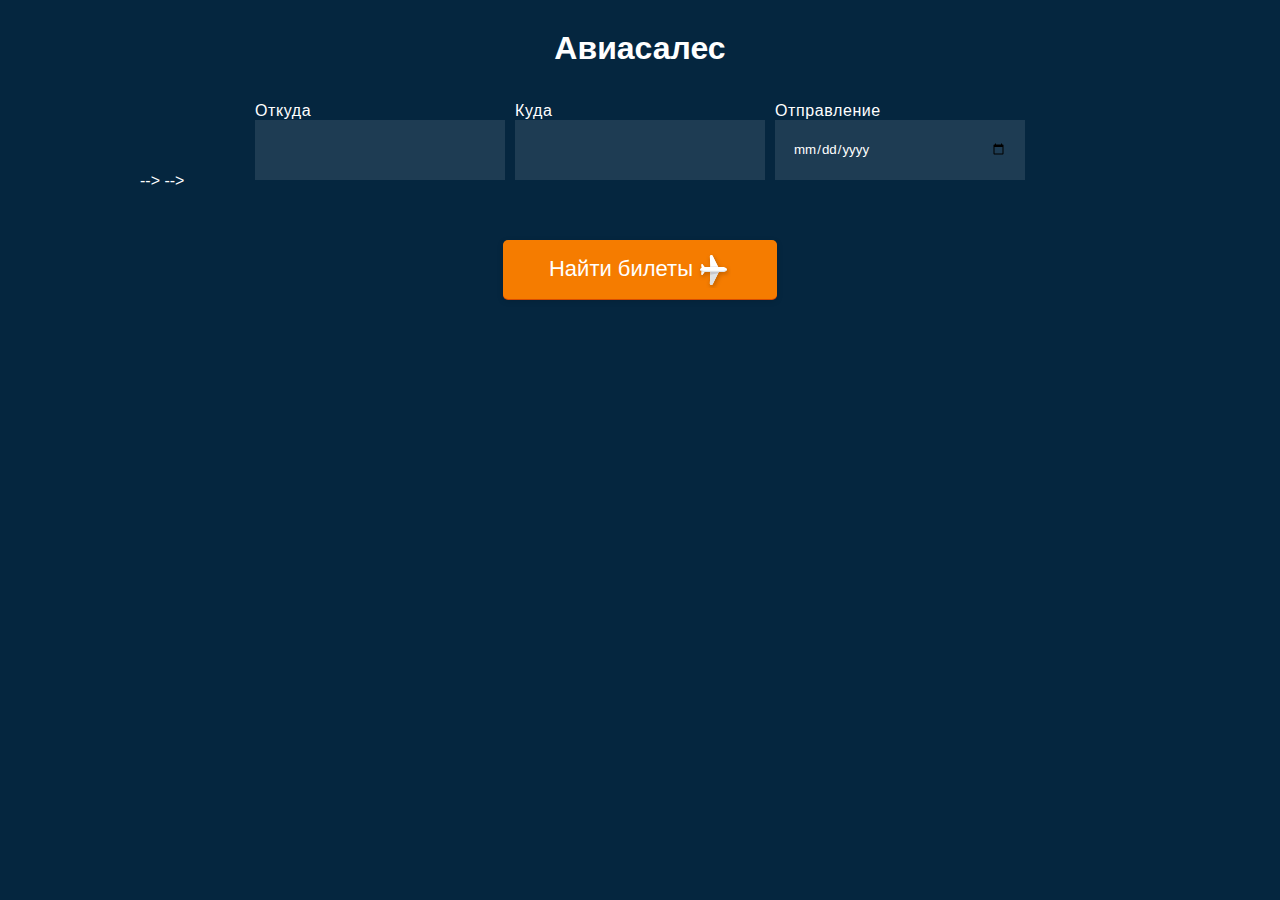
<file: glo/index.html>
<!DOCTYPE html>
<html lang="ru">

<head>
	<meta charset="UTF-8">
	<meta name="viewport" content="width=device-width, initial-scale=1.0">
	<title>Ависалес</title>
	<link rel="stylesheet" href="style.css">
</head>

<body>
	<h1>Авиасалес</h1>
	<main>
		<section class="wrapper">
			<form class="form-search">
				<div class="wrapper__search">
					<div class="input" style="display: block;">
						<label>Откуда
							<input type="text" class="input__cities-from" required>
						</label>
						<ul class="dropdown dropdown__cities-from">

						</ul>
					</div>

					<div class="input">
						<label>Куда
							<input type="text" class="input__cities-to" required>
						</label>
						<ul class="dropdown dropdown__cities-to">

						</ul>
					</div>

					<div class="input input__cities-from">
						<label>Отправление
							<input type="date" class="input__date-depart" required>
						</label>
					</div>
				</div> --> -->

				<div class="wrapper__button">
					<button type="submit" class="button button__search">
						<span class="button__search-text">Найти билеты</span>
					</button>
				</div>
			</form>
		</section>
		<section class="wrapper">

			<section class="wrapper__ticket" id="cheapest-ticket" style="display: none">
				<h2>Самый дешевый билет на выбранную дату</h2>
				
			</section> 

			<section class="block__ticket" id="other-cheap-tickets"  style="display: none">
				<h2>Самые дешевые билеты на другие даты</h2>
			</section>
		</section>


	</main>
	<!-- <script src="./main.js"></script> -->
	<script src="./index.js"></script>

</body>

</html>



<!-- <h3 class="agent">Aviakassa</h3>
<div class="ticket__wrapper">
	<div class="left-side">
		<a href="https://www.aviasales.ru/search/SVX2905KGD1" class="button button__buy">Купить
			за 19700₽</a>
	</div>
	<div class="right-side">
		<div class="block-left">
			<div class="city__from">Вылет из города
				<span class="city__name">Екатеринбург</span>
			</div>
			<div class="date">29 мая 2020 г.</div>
		</div>

		<div class="block-right">
			<div class="changes">Без пересадок</div>
			<div class="city__to">Город назначения:
				<span class="city__name">Калининград</span>
			</div>
		</div>
	</div>
</div> -->
</file>
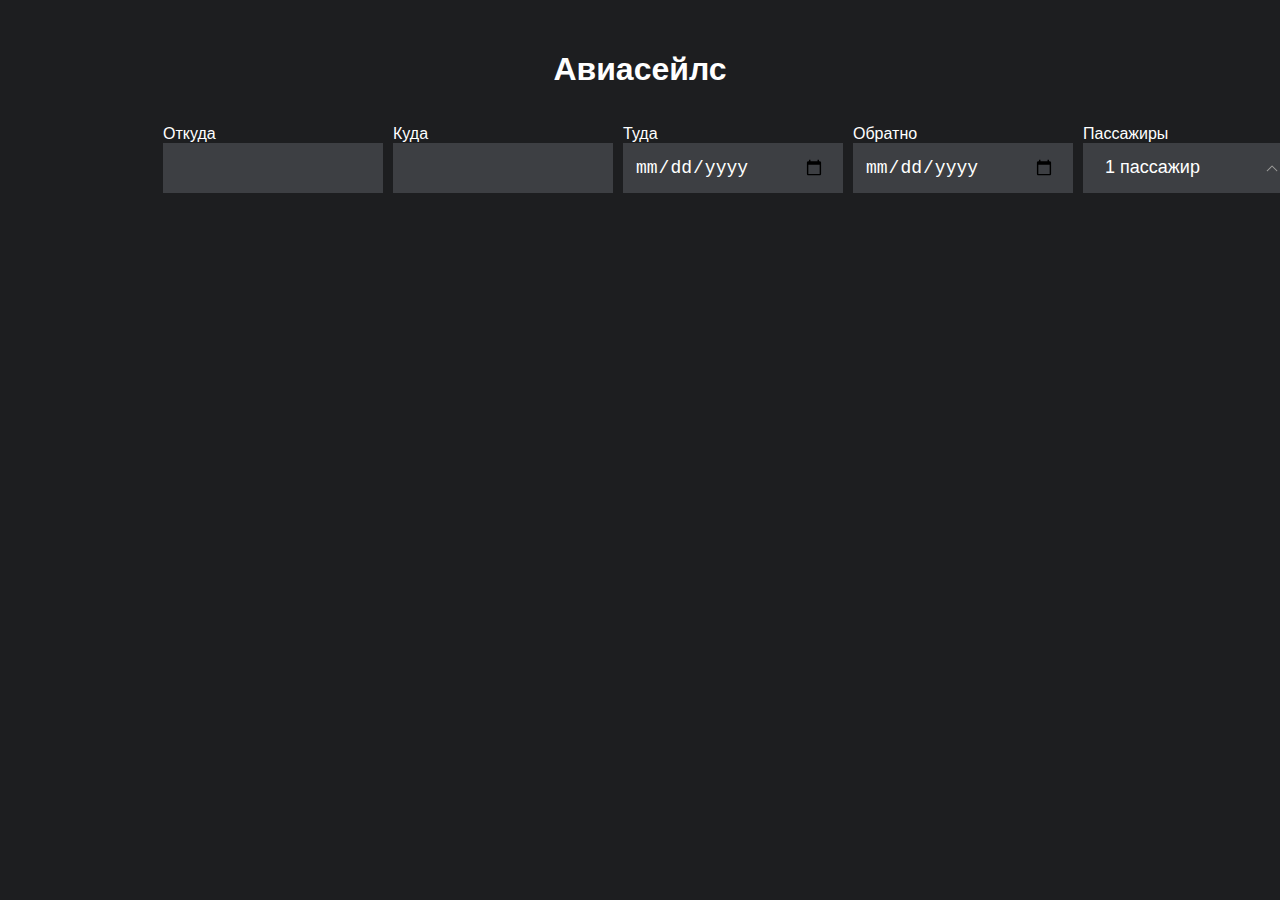
<file: inner.html>
<!DOCTYPE html>
<html lang="en">
<head>
  <meta charset="UTF-8">
  <meta name="viewport" content="width=device-width, initial-scale=1.0">
  <title>Авиасейлс</title>
  <link rel="stylesheet" href="./inner.css">
</head>
<body>
  <h1>Авиасейлс</h1>
  <main>
    <div class="wrapper">
      <form class="form-search">
        <div class="wrapper-search">
          <div class="form">
          <div class=""></div>
          <div class="input">
            <label>Откуда
              <!-- <div class="input-module"> -->
                <input class="modal where-fly-from" type="text" required>
              <!-- </div> -->
              </label>
            <ul class="list list-cities-form">
        
            </ul>
          </div>
          <!--input-->
          <div class="input">
            <label>Куда
              <!-- <div class="input-module"> -->
                <input class="modal where-fly" type="text" required>
              <!-- </div> -->
              </label>
            <ul class="list list-cities-to">
    
            </ul>
          </div> <!--input-->
          <div class="input input-cities-from">
            <label>Туда
              <div class="input-date input-module">
                <input class="modal input-date-depart" type="date" required>
              </div>
            </label>     
          </div> <!--input-->
          <div class="input input-cities-from">
            <label>Обратно
              <div class="input-module">
                <input class="modal back-input-date-depart" type="date"  required>
                <button class="trip-duration-field-clear" type="button"><svg width="24" height="24" viewBox="0 0 24 24"
                    fill="currentColor" data-test-element="icon" class="_icon_icon_2djOW" aria-hidden="true">
                    <path
                      d="M17.85 4.369A1.26 1.26 0 1119.63 6.15L13.781 12l5.85 5.85a1.26 1.26 0 11-1.781 1.781L12 13.781l-5.85 5.85A1.26 1.26 0 114.37 17.85l5.85-5.85-5.85-5.85A1.26 1.26 0 116.15 4.37l5.85 5.85 5.85-5.85z">
                    </path>
                  </svg></button>
              </div>
              </label>
          </div> <!--input-->
          <div class="input input-passenger">
            <label>Пассажиры
              <div class="input-module avia-form-passengers">
                <span class="modal additional-fields-label">1 пассажир</span>
                <span class="exp in">
                  <svg width="10" height="14" viewBox="0 0 10 16" fill="none" xmlns="http://www.w3.org/2000/svg" class="expander">
                    <mask id="path-1-inside-1" fill="white">
                      <path
                        d="M4.94967 10.4497L-8.07047e-05 5.5L0.707026 4.79289L4.94967 9.03553L9.19231 4.79289L9.89941 5.5L4.94967 10.4497Z">
                      </path>
                    </mask>
                    <path
                      d="M4.94967 10.4497L-8.07047e-05 5.5L0.707026 4.79289L4.94967 9.03553L9.19231 4.79289L9.89941 5.5L4.94967 10.4497Z"
                      fill="#262626">
                    </path>
                    <path
                      d="M4.94967 10.4497L4.24256 11.1569L4.94967 11.864L5.65677 11.1569L4.94967 10.4497ZM-8.07047e-05 5.5L-0.707187 4.79289L-1.41429 5.5L-0.707187 6.20711L-8.07047e-05 5.5ZM0.707026 4.79289L1.41413 4.08579L0.707026 3.37868L-8.07047e-05 4.08579L0.707026 4.79289ZM4.94967 9.03553L4.24256 9.74264L4.94967 10.4497L5.65677 9.74264L4.94967 9.03553ZM9.19231 4.79289L9.89941 4.08579L9.19231 3.37868L8.4852 4.08579L9.19231 4.79289ZM9.89941 5.5L10.6065 6.20711L11.3136 5.5L10.6065 4.79289L9.89941 5.5ZM5.65677 9.74264L0.707026 4.79289L-0.707187 6.20711L4.24256 11.1569L5.65677 9.74264ZM0.707026 6.20711L1.41413 5.5L-8.07047e-05 4.08579L-0.707187 4.79289L0.707026 6.20711ZM-8.07047e-05 5.5L4.24256 9.74264L5.65677 8.32843L1.41413 4.08579L-8.07047e-05 5.5ZM5.65677 9.74264L9.89941 5.5L8.4852 4.08579L4.24256 8.32843L5.65677 9.74264ZM8.4852 5.5L9.19231 6.20711L10.6065 4.79289L9.89941 4.08579L8.4852 5.5ZM9.19231 4.79289L4.24256 9.74264L5.65677 11.1569L10.6065 6.20711L9.19231 4.79289Z"
                      fill="#979797" mask="url(#path-1-inside-1)">
                    </path>
                  </svg>
                </span>
              </div>
            </label>
            
            <div class="passenger-list hide">
              <div class="inner-wrap">
                <div class="passengers-wrap">
          
                  <div class="passengers-row">
                    <div class="passenger-title">
                      <strong>Взрослые</strong>
                      <small>Старше 12 лет</small>
                    </div>
                    <div class="passenger-control-wrap">
                      <div class="tooltip-wrapper">
                        <a class="passenger-control">
                          <svg width="8" height="2" viewBox="0 0 8 2" xmlns="http://www.w3.org/2000/svg">
                            <path d="M0 0h8v2H0z" fill="#FFF" fill-rule="evenodd"></path>
                          </svg>
                        </a>
                      </div>
                      <span class="passenger-value">1</span>
                      <div class="tooltip-wrapper">
                        <a class="passenger-control control">
                          <svg width="8" height="8" viewBox="0 0 8 8" xmlns="http://www.w3.org/2000/svg">
                            <path d="M5 3h3v2H5v3H3V5H0V3h3V0h2v3z" fill="#FFF" fill-rule="evenodd"></path>
                          </svg>
                        </a>
                      </div>
                    </div>
                  </div> <!--passengers-row-->
                  <div class="passengers-row">
                    <div class="passenger-title">
                      <strong>Дети</strong>
                      <small>От 2 до 12 лет</small>
                    </div>
                    <div class="passenger-control-wrap">
                      <div class="tooltip-wrapper">
                        <a class="passenger-control">
                          <svg width="8" height="2" viewBox="0 0 8 2" xmlns="http://www.w3.org/2000/svg">
                            <path d="M0 0h8v2H0z" fill="#FFF" fill-rule="evenodd"></path>
                          </svg>
                        </a>
                      </div>
                      <span class="passenger-value">1</span>
                      <div class="tooltip-wrapper">
                        <a class="passenger-control control">
                          <svg width="8" height="8" viewBox="0 0 8 8" xmlns="http://www.w3.org/2000/svg">
                            <path d="M5 3h3v2H5v3H3V5H0V3h3V0h2v3z" fill="#FFF" fill-rule="evenodd"></path>
                          </svg>
                        </a>
                      </div>
                    </div>
                  </div> <!--passengers-row-->
          
                  <div class="passengers-row">
                    <div class="passenger-title">
                      <strong>Младенцы</strong>
                      <small>До 2 лет, без места</small>
                    </div>
                    <div class="passenger-control-wrap">
                      <div class="tooltip-wrapper">
                        <a class="passenger-control">
                            <svg width="8" height="2" viewBox="0 0 8 2" xmlns="http://www.w3.org/2000/svg">
                              <path d="M0 0h8v2H0z" fill="#FFF" fill-rule="evenodd"></path>
                            </svg>
                        </a>
                      </div>
                      <span class="passenger-value">1</span>
                      <div class="tooltip-wrapper">
                        <a class="passenger-control control">
                            <svg width="8" height="8" viewBox="0 0 8 8" xmlns="http://www.w3.org/2000/svg">
                              <path d="M5 3h3v2H5v3H3V5H0V3h3V0h2v3z" fill="#FFF" fill-rule="evenodd"></path>
                            </svg>
                        </a>
                      </div>
                    </div>
                  </div> <!--passengers-row-->
      
                </div> <!--passengers-wrap-->
              </div> <!--inner-wrap-->
            </div> <!--passenger-list-->
          </div> <!--input-->
          <div class="wrapper-button">
            <button class="button button-search">
              <span class="button-search-text">Найти билеты</span>
              <img src="./glo/img/plane.svg" alt="">
            </button>
          </div>
          </div> <!--form-->
          <!-- <div class="trip-duration-dropdown">
            <div class="trip-duration-wrap">
              <div class="trip-duration-tab">
                <div class="trip-duration-btn">
                  <span class="departure-date-icon">
                    <svg width="24" height="24" viewBox="0 0 24 24" fill="currentColor" data-test-element="icon" class="icon"
                      aria-hidden="true">
                      <path
                        d="M11 11H7v4h4v-4zm5-9v2H8V2H6v2H5c-1.11 0-1.99.9-1.99 2L3 20a2 2 0 002 2h14c1.1 0 2-.9 2-2V6c0-1.1-.9-2-2-2h-1V2h-2zm3 18H5V9h14v11z">
                      </path>
                    </svg>
                  </span>
                  Выбрать даты
                </div>
              </div>
              <div class="trip-duration-content">
                <div class="trip-duration-content-head">
                  <span class="trip-duration-content-title">Выберите дату отправления</span>
                  <button class="trip-duration-cancel-departure">
                    <span class="button-text">Обратный билет не нужен</span>
                  </button>
                </div> 
                trip-duration-content-head
                <div class="trip-duration__content-body">
                  <div class="calendar-container">
                    <div class="calendar-wrapper">
                      <div class="calendar-navbar">
                        <button class="calendar-navbar-button in">
                            <span class="calendar-navbar-icon">
                              <svg xmlns="http://www.w3.org/2000/svg" fill="none" viewBox="0 0 18 14">
                                <path fill="currentColor" d="M1.8 0L0 1.75 5.4 7 0 12.25 1.8 14 9 7 1.8 0z"></path>
                              </svg>
                            </span>
                        </button>
                        <div class="calendar-navbar-tooltip-wrapper">
                          <button class="calendar-navbar-button" type="button">
                            <span class="calendar-navbar-icon">
                              <svg xmlns="http://www.w3.org/2000/svg" fill="none" viewBox="0 0 18 14">
                                <path fill="currentColor" d="M1.8 0L0 1.75 5.4 7 0 12.25 1.8 14 9 7 1.8 0z"></path>
                              </svg>
                            </span>
                          </button>
                        </div>
                      </div>
                    </div>
                    <div class="calendar-months">
                      <div class="calendar-month">
                        <div class="calendar-caption"></div>
                        <div class="calendar-weekdays"></div>
                        <div class="calendar-weeds-body"></div>
                      </div>
                      <div class="calendar-month"></div>
                    </div>
                    </div>
                  </div>
                </div> 
                trip-duration__content-body
              </div> 
              trip-duration-content
            </div> 
            trip-duration-wrap
          </div> 
          trip-duration-dropdown -->
        </div> <!--wrapper-search-->
      </form> <!--form-search-->
    </div> <!--wrapper-->



  </main>
    <script src="./inner.js"></script>
</body>
</html>
</file>
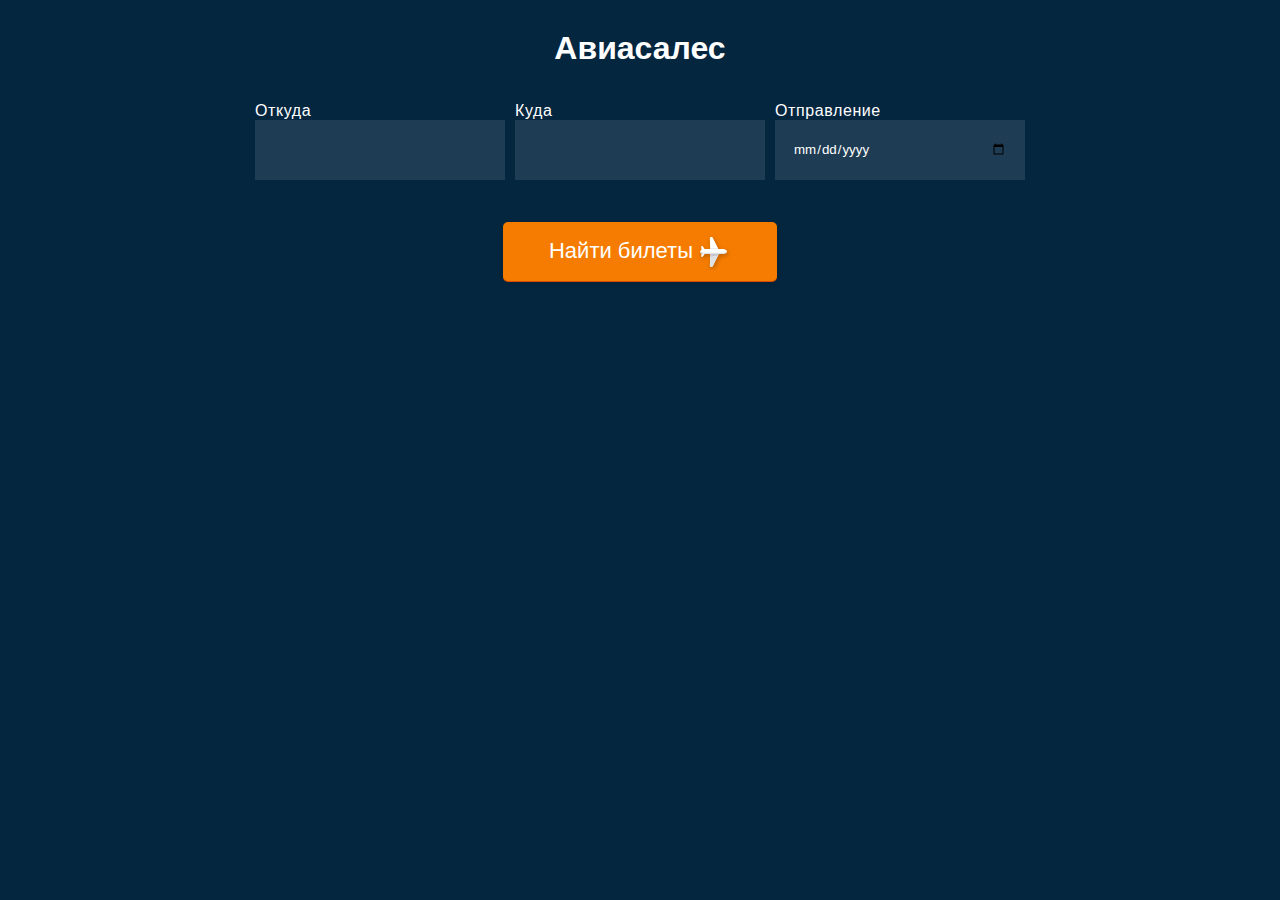
<file: glo/main.html>
<!DOCTYPE html>
<html lang="ru">

<head>
	<meta charset="UTF-8">
	<meta name="viewport" content="width=device-width, initial-scale=1.0">
	<title>Ависалес</title>
	<link rel="stylesheet" href="style.css">
</head>

<body>
	<h1>Авиасалес</h1>
	<main>

		<section class="wrapper">
			<form class="form-search">
				<div class="wrapper__search">
					<div class="input" style="display: block;">
						<label>Откуда
							<input type="text" class="input__cities-from" required>
						</label>
						<ul class="dropdown dropdown__cities-from">

						</ul>
					</div>

					<div class="input">
						<label>Куда
							<input type="text" class="input__cities-to" required>
						</label>
						<ul class="dropdown dropdown__cities-to">

						</ul>
					</div>

					<div class="input input__cities-from">
						<label>Отправление
							<input type="date" class="input__date-depart" required>
						</label>
					</div>
				</div>

				<div class="wrapper__button">
					<button type="submit" class="button button__search">
						<span class="button__search-text">Найти билеты</span>
					</button>
				</div>
			</form>
		</section>
		<section class="wrapper">

			<!-- <section class="wrapper__ticket" id="cheapest-ticket">
				<h2>Самый дешевый билет на выбранную дату</h2>
				
			</section> -->

			<!-- <section class="block__ticket" id="other-cheap-tickets">
				<h2>Самые дешевые билеты на другие даты</h2>
			</section> -->
		</section>


	</main>
	<script src="./index.js"></script>
</body>

</html>



<!-- <h3 class="agent">Aviakassa</h3>
<div class="ticket__wrapper">
	<div class="left-side">
		<a href="https://www.aviasales.ru/search/SVX2905KGD1" class="button button__buy">Купить
			за 19700₽</a>
	</div>
	<div class="right-side">
		<div class="block-left">
			<div class="city__from">Вылет из города
				<span class="city__name">Екатеринбург</span>
			</div>
			<div class="date">29 мая 2020 г.</div>
		</div>

		<div class="block-right">
			<div class="changes">Без пересадок</div>
			<div class="city__to">Город назначения:
				<span class="city__name">Калининград</span>
			</div>
		</div>
	</div>
</div> -->
</file>
<file: glo/style.css>
/* prefixed by https://autoprefixer.github.io (PostCSS: v7.0.26, autoprefixer: v9.7.3) */
* {
  -webkit-box-sizing: border-box;
  box-sizing: border-box;
  margin: 0;
  padding: 0;
  list-style-type: none;
}
body {
  font-family: "Open Sans", Helvetica, Arial, sans-serif;
  font-weight: 400;
  background: #05263f;
  color: #fff;
}
button {
  cursor: pointer;
}
input::-webkit-outer-spin-button,
input::-webkit-inner-spin-button {
  -webkit-appearance: none;
}
h1,
h2,
h3 {
  text-align: center;
  padding: 30px 0 15px;
}
.wrapper {
  max-width: 1000px;
  margin: 0 auto;
}
.wrapper__search,
.wrapper__button {
  display: -webkit-box;
  display: -ms-flexbox;
  display: flex;
  -ms-flex-wrap: wrap;
  flex-wrap: wrap;
  -webkit-box-pack: center;
  -ms-flex-pack: center;
  justify-content: center;
  -webkit-box-align: center;
  -ms-flex-align: center;
  align-items: center;
}
.wrapper__button {
  margin-top: 50px;
}
.wrapper__search .input {
  min-width: 200px;
  max-width: 250px;
  height: 50px;
  margin: 20px 5px;
  letter-spacing: 0.6px;
  position: relative;
}
.wrapper__search .input input {
  -webkit-appearance: none;
  border: 0;
  -webkit-box-sizing: border-box;
  box-sizing: border-box;
  height: 60px;
  line-height: 2.25rem;
  padding: 9px 18px;
  position: relative;
  -webkit-transition: border-radius 0.3s, width 0.3s;
  -o-transition: border-radius 0.3s, width 0.3s;
  transition: border-radius 0.3s, width 0.3s;
  -webkit-box-shadow: inset 0 0 0 2px transparent;
  box-shadow: inset 0 0 0 2px transparent;
  z-index: 1;
  width: 100%;
  border-radius: inherit;
  color: inherit;
  background-color: #1e3c53;
}
.wrapper__search .input input:focus ~ .label {
  top: -25px;
  left: 0;
  color: #00416a;
}
input {
  -webkit-box-shadow: 0 0 0 2px #ff6d00;
  box-shadow: 0 0 0 2px #ff6d00;
  outline: none;
  font-family: inherit;
}
.dropdown {
  width: 100%;
  background: #fff;
  color: #000;
  max-height: 300px;
  overflow-x: hidden;
}
.dropdown__city {
  display: -webkit-box;
  display: -ms-flexbox;
  display: flex;
  -webkit-box-pack: justify;
  -ms-flex-pack: justify;
  justify-content: space-between;
  padding: 5px 15px;
  cursor: pointer;
}
.dropdown__city:hover {
  color: #d84d00;
}
.button {
  display: -webkit-box;
  display: -ms-flexbox;
  display: flex;
  -webkit-box-align: center;
  -ms-flex-align: center;
  align-items: center;
  -webkit-box-pack: center;
  -ms-flex-pack: center;
  justify-content: center;
  text-align: center;
  width: 100%;
  max-width: 274px;
  min-height: 59px;
  font-size: 1.375rem;
  font-style: normal;
  line-height: 1.4;
  font-weight: 500;
  color: inherit;
  padding: 10px 20px;
  border: none;
  border-radius: 5px;
  -webkit-appearance: none;
  background-color: #f57c00;
  -webkit-box-shadow: 0 1px 0 0 #d84d00, 0 2px 6px 0 rgba(0, 0, 0, 0.15);
  box-shadow: 0 1px 0 0 #d84d00, 0 2px 6px 0 rgba(0, 0, 0, 0.15);
  -webkit-transition: all 0.3s;
  -o-transition: all 0.3s;
  transition: all 0.3s;
}
.button:hover {
  background-color: #ffa353;
  -webkit-transition: all 0.3s;
  -o-transition: all 0.3s;
  transition: all 0.3s;
}
.button__search:after {
  content: "";
  display: inline-block;
  width: 36px;
  height: 36px;
  background: 50% 50%/100% no-repeat url(img/plane.svg);
  margin-left: 2px;
}
.left-side,
.right-side {
  padding: 20px;
  width: 100%;
}
.left-side {
  min-width: 270px;
  width: 270px;
  display: -webkit-box;
  display: -ms-flexbox;
  display: flex;
  -webkit-box-orient: vertical;
  -webkit-box-direction: normal;
  -ms-flex-direction: column;
  flex-direction: column;
  -webkit-box-align: center;
  -ms-flex-align: center;
  align-items: center;
}
.right-side {
  display: -webkit-box;
  display: -ms-flexbox;
  display: flex;
  -webkit-box-pack: justify;
  -ms-flex-pack: justify;
  justify-content: space-between;
  border-left: 1px solid black;
}
.button__buy {
  font-size: 16px;
  max-width: 166px;
  line-height: 1.25;
  padding-top: 5px;
  padding-bottom: 5px;
  width: 100%;
  font-weight: 600;
  font-family: inherit;
  text-decoration: none;
  margin-bottom: 15px;
}
.button__add {
  margin: 50px auto 0;
}
.ticket {
  width: 100%;
  max-width: 730px;
  margin: 30px auto;
  border-radius: 5px;
  -webkit-box-shadow: 0 1px 5px rgba(0, 0, 0, 0.15);
  box-shadow: 0 1px 5px rgba(0, 0, 0, 0.15);
  background-color: #1e3c53;
}
.ticket__wrapper {
  display: -webkit-box;
  display: -ms-flexbox;
  display: flex;
}
.agent {
  padding: 5px;
  text-align: center;
  border-bottom: 1px solid black;
}
.block-left,
.block-right {
  display: -webkit-box;
  display: -ms-flexbox;
  display: flex;
  -webkit-box-orient: vertical;
  -webkit-box-direction: normal;
  -ms-flex-direction: column;
  flex-direction: column;
  -webkit-box-pack: justify;
  -ms-flex-pack: justify;
  justify-content: space-between;
}
.block-right {
  text-align: right;
}
.city__name {
  font-size: 18px;
  font-weight: 600;
}
.block__ticket {
  margin: 50px 0;
}
@media (max-width: 768px) {
  .ticket__wrapper {
    -ms-flex-wrap: wrap;
    flex-wrap: wrap;
  }
  .left-side {
    width: 100%;
  }
}
@media (max-width: 550px) {
  .right-side {
    -ms-flex-wrap: wrap;
    flex-wrap: wrap;
  }
  .left-side {
    min-width: 100%;
  }
  .block-right,
  .block-left {
    width: 100%;
  }
  .block-left {
    margin-bottom: 20px;
  }
}
.dropdown {
  position: relative;
  z-index: 2;
}
input {
  position: relative;
  z-index: 1;
}
</file>
<file: inner.css>
* {
  box-sizing: border-box;
}
body {
  font-family: "Open Sans", Helvetica, Arial, sans-serif;
  font-weight: 400;
  background: #1d1e20;
  color: #fff;
}
button {
  cursor: pointer;
}
h1,
h2,
h3 {
  text-align: center;
  padding: 30px 0 15px;
}
.wrapper {
  max-width: 1200px;
  margin-left: 150px;
}
.form {
  display: flex;
  margin: 0;
  /* flex-wrap: wrap; */
  /* justify-content: center; */
  /* align-items: center; */
}

.input {
  margin: 0 5px;
}
.input-module,
.where-fly-from,
.where-fly {
  display: flex;
  width: 220px;
  height: 50px;
  margin: 0;
  outline: none;
  /* padding: 10px; */
  font-size: 18px;
  border: 2px solid #3d3f43;
  color: white;
  background-color: #3d3f43;
}
input:focus {
  border-color: #f57c00;
  box-shadow: none;
}
.input-module {
  cursor: pointer;
}
.input-date-depart,
.back-input-date-depart {
  /* display: inline-block; */
  width: 200px;
  border: none;
  outline: none;
  color: white;
  padding-left: 10px;
  font-size: 18px;
  cursor: pointer;
  background-color: #3d3f43;
}
.icon {
  margin-top: 10px;
  margin-left: 30px;
  color: #0c73fe;
}
.button {
  display: flex;
  width: 200px;
  align-items: center;
  justify-content: center;
  height: 50px;
  font-weight: 500;
  margin-top: 18px;
  border: none;
  font-size: 20px;
  border-radius: 5px;
  color: white;
  background-color: #f57c00;
}

.button:hover {
  background-color: #ffa353;
  transition: all 0.3s;
}

.avia-form-passengers {
  display: flex;
  justify-content: space-between;
  align-items: center;
  width: 220px;
  height: 50px;
  padding: 10px;
  outline: none;
  /* border: 2px solid #f57c00; */
  border: 2px solid #3d3f43;
  color: white;
  background-color: #3d3f43;
}
/* .avia-form-passengers:active {
  border-color: #f57c00;
  box-shadow: inset 1px 1.732px 1px 0px rgba(0, 0, 0, 0.15);
} */
.additional-fields-label {
  margin-left: 10px;
}

.exp {
  margin-right: 10px;
  margin-top: 5px;
}
.expander {
  width: 18px;
  height: 18px;
  font-size: 20px;
}
.in {
  transform: rotate(180deg);
  margin-bottom: 10px;
  margin-left: 10px;
}
.list {
  width: 100%;
  background: #fff;
  color: #000;
  margin: 0;
  padding: 0;
  max-height: 300px;
  overflow-x: hidden;
}
.dropdown-city {
  display: flex;
  padding: 5px 15px;
  cursor: pointer;
}
.dropdown-city:hover {
  color: #d84d00;
}
.show {
  display: block;
}
.hide {
  display: none;
}

/* .passenger-list {
  display: ;
} */
.passengers-wrap {
  width: 100%;
  height: 150px;
  background-color: #3d3f43;
}
.passengers-row {
  display: flex;
  justify-content: space-between;
  padding: 10px;
}
.passenger-title {
  display: flex;
  flex-direction: column;
}
.passenger-control-wrap {
  display: flex;
  flex-direction: row;
  width: 80px;
  margin-left: 10px;
  padding: 8px;
}
.passenger-control {
  display: block;
  width: 24px;
  height: 24px;
  position: relative;
  border-radius: 12px;
  /* background-color: #0c73fe; */
  background-color: #5a5c5f;
}
.control {
  background-color: #0c73fe;
  cursor: pointer;
}
.passenger-control svg {
  position: absolute;
  left: 0;
  right: 0;
  bottom: 0;
  top: 0;
  margin: auto;
}
.passenger-value {
  margin: 4px;
}
.passengers-wrap {
  width: 100%;
  height: 200px;
  border: 1px solid black;
  background-color: #3d3f43;
}
.frame {
  border: 2px solid #f57c00;
}

.trip-duration-field-clear {
  display: none;
  border: none;
  outline: none;
  margin-left: 10px;
  background-color: #3d3f43;
  color: #0c73fe;
  width: 35px;
}
.trip-duration-field-clear:hover {
  color: #f57c00;
}
</file>
